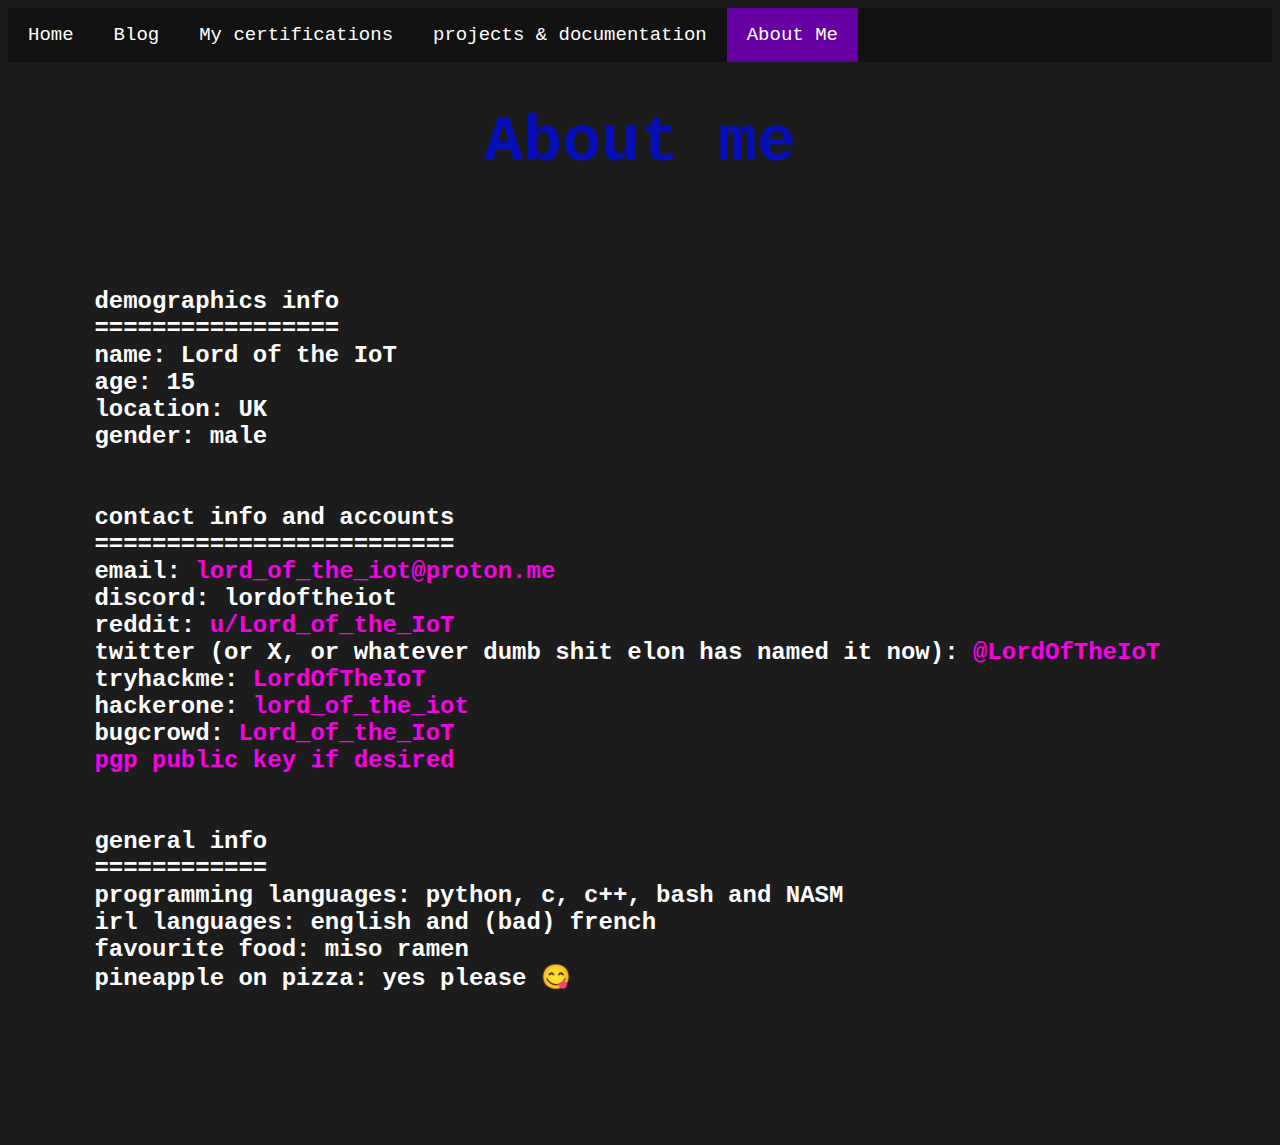
<file: about.html>
<!DOCTYPE html>
<html lang="en">
<head>
  <title>LordOfTheIoT</title>
  <meta charset="utf-8">
  <meta name="viewport" content="width=device-width, initial-scale=1">
  <link rel="stylesheet" href="pages.css">
</head>
<body>

<div class="topnav">
  <a href="index.html">Home</a>
  <a href="blog.html">Blog</a>
  <a href="certs.html">My certifications</a>
  <a href="projects.html">projects & documentation</a>
  <a class="active" href="about.html">About Me</a>
</div>

<div>
  <center>
    <h1>About me</h1>
  </center>
  <pre>
    <h2>
      demographics info
      =================
      name: Lord of the IoT
      age: 15
      location: UK
      gender: male


      contact info and accounts
      =========================
      email: <a href="mailto:lord_of_the_iot@proton.me" style="color: var(--light-pink); text-decoration: none;">lord_of_the_iot@proton.me</a>
      discord: lordoftheiot
      reddit: <a href="https://www.reddit.com/user/Lord_Of_The_IoT" style="color: var(--light-pink); text-decoration: none;">u/Lord_of_the_IoT</a>
      twitter (or X, or whatever dumb shit elon has named it now): <a href="https://twitter.com/LordOfTheIoT" style="color: var(--light-pink); text-decoration: none;">@LordOfTheIoT</a>
      tryhackme: <a href="https://tryhackme.com/p/LordOfTheIoT" style="color: var(--light-pink); text-decoration: none;">LordOfTheIoT</a>
      hackerone: <a href="https://hackerone.com/lord_of_the_iot?type=user" style="color: var(--light-pink); text-decoration: none;">lord_of_the_iot</a>
      bugcrowd: <a href="https://bugcrowd.com/Lord_of_the_IoT" style="color: var(--light-pink); text-decoration: none;">Lord_of_the_IoT</a>
      <a href="content/pub.pgp" style="color: var(--light-pink); text-decoration: none;">pgp public key if desired</a>


      general info
      ============
      programming languages: python, c, c++, bash and NASM
      irl languages: english and (bad) french
      favourite food: miso ramen
      pineapple on pizza: yes please &#128523;


    </h2>
  </pre>
</div>

</body>
</html>
</file>
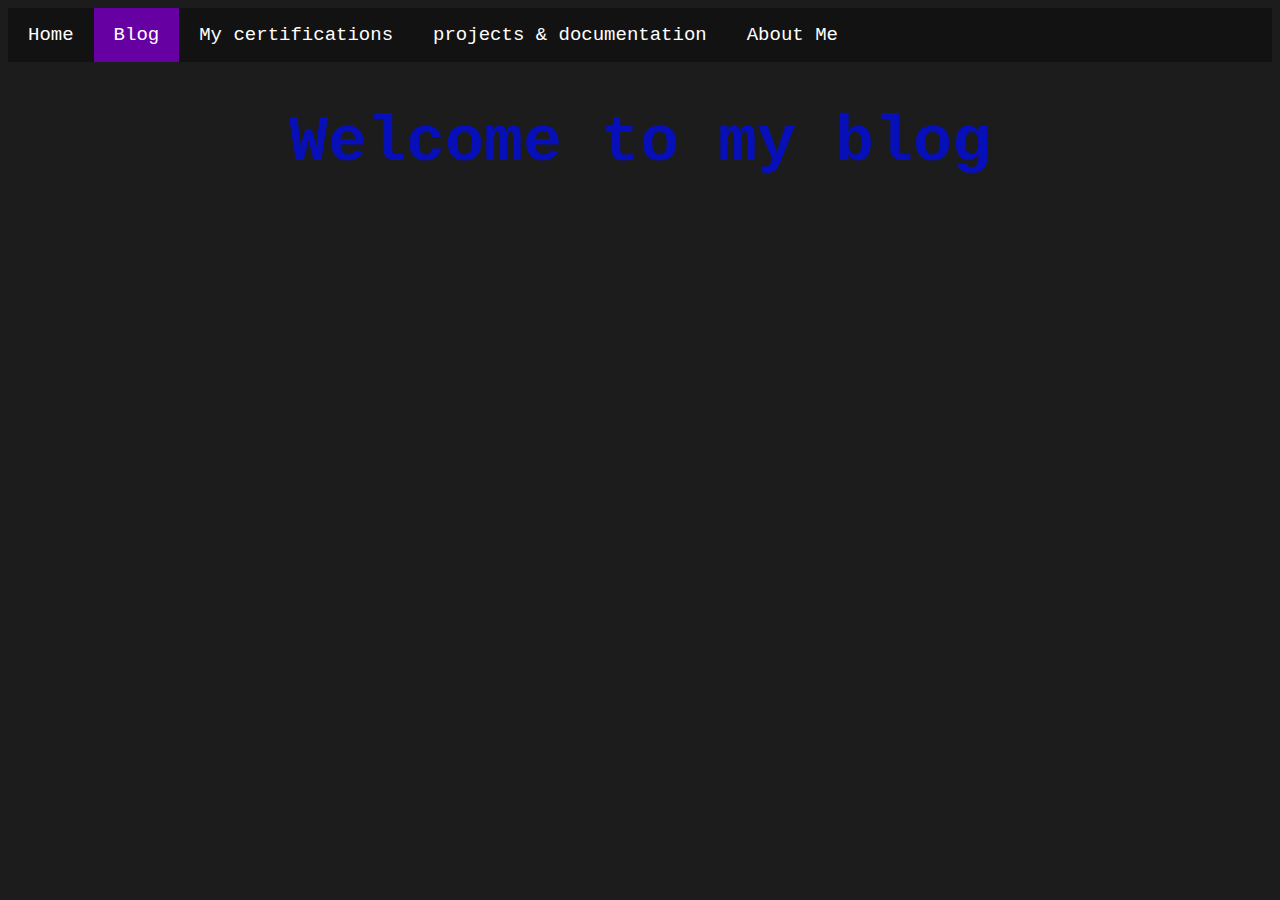
<file: blog.html>
<!DOCTYPE html>
<html lang="en">
<head>
  <title>LordOfTheIoT</title>
  <meta charset="utf-8">
  <meta name="viewport" content="width=device-width, initial-scale=1">
  <link rel="stylesheet" href="pages.css">
</head>
<body>

<div class="topnav">
  <a href="index.html">Home</a>
  <a class="active" href="blog.html">Blog</a>
  <a href="certs.html">My certifications</a>
  <a href="projects.html">projects & documentation</a>
  <a href="about.html">About Me</a>
</div>

<div>
  <center>
    <h1>Welcome to my blog</h1>
  <center>
</div>

</body>
</html>
</file>
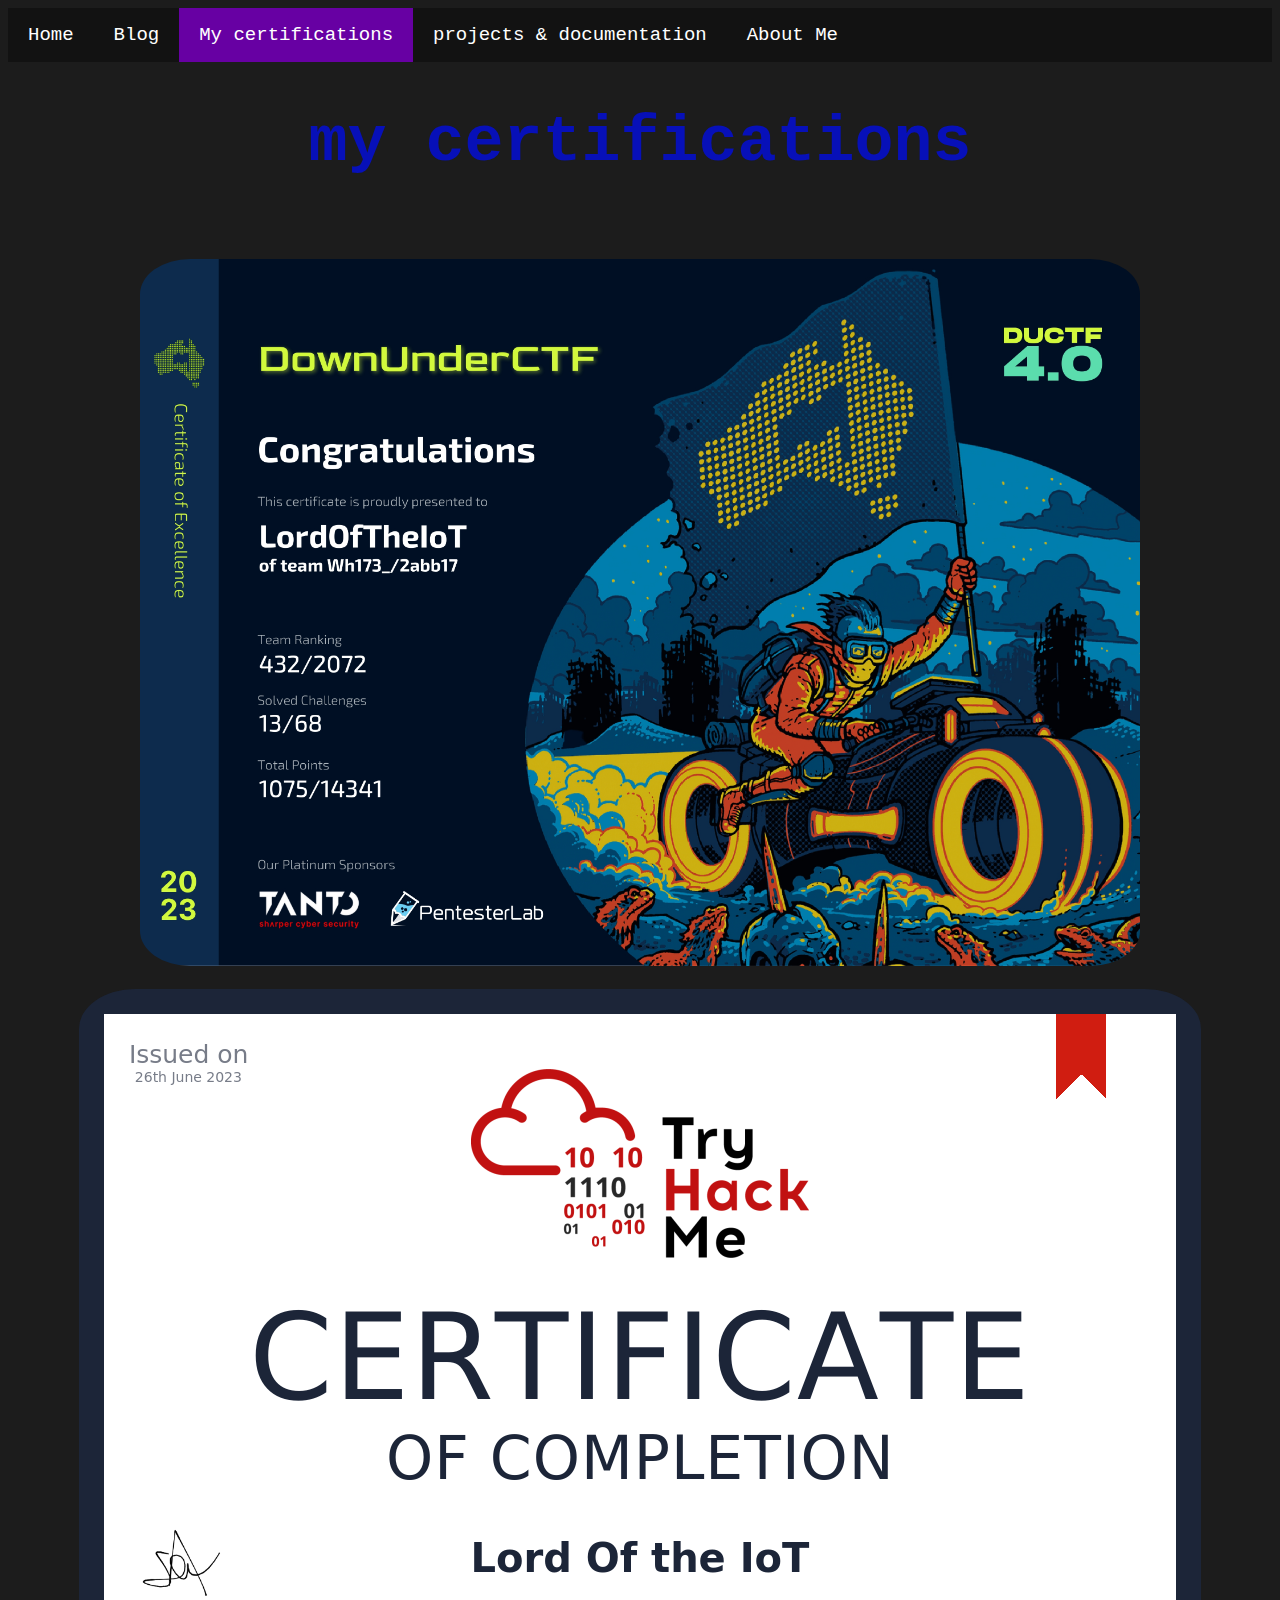
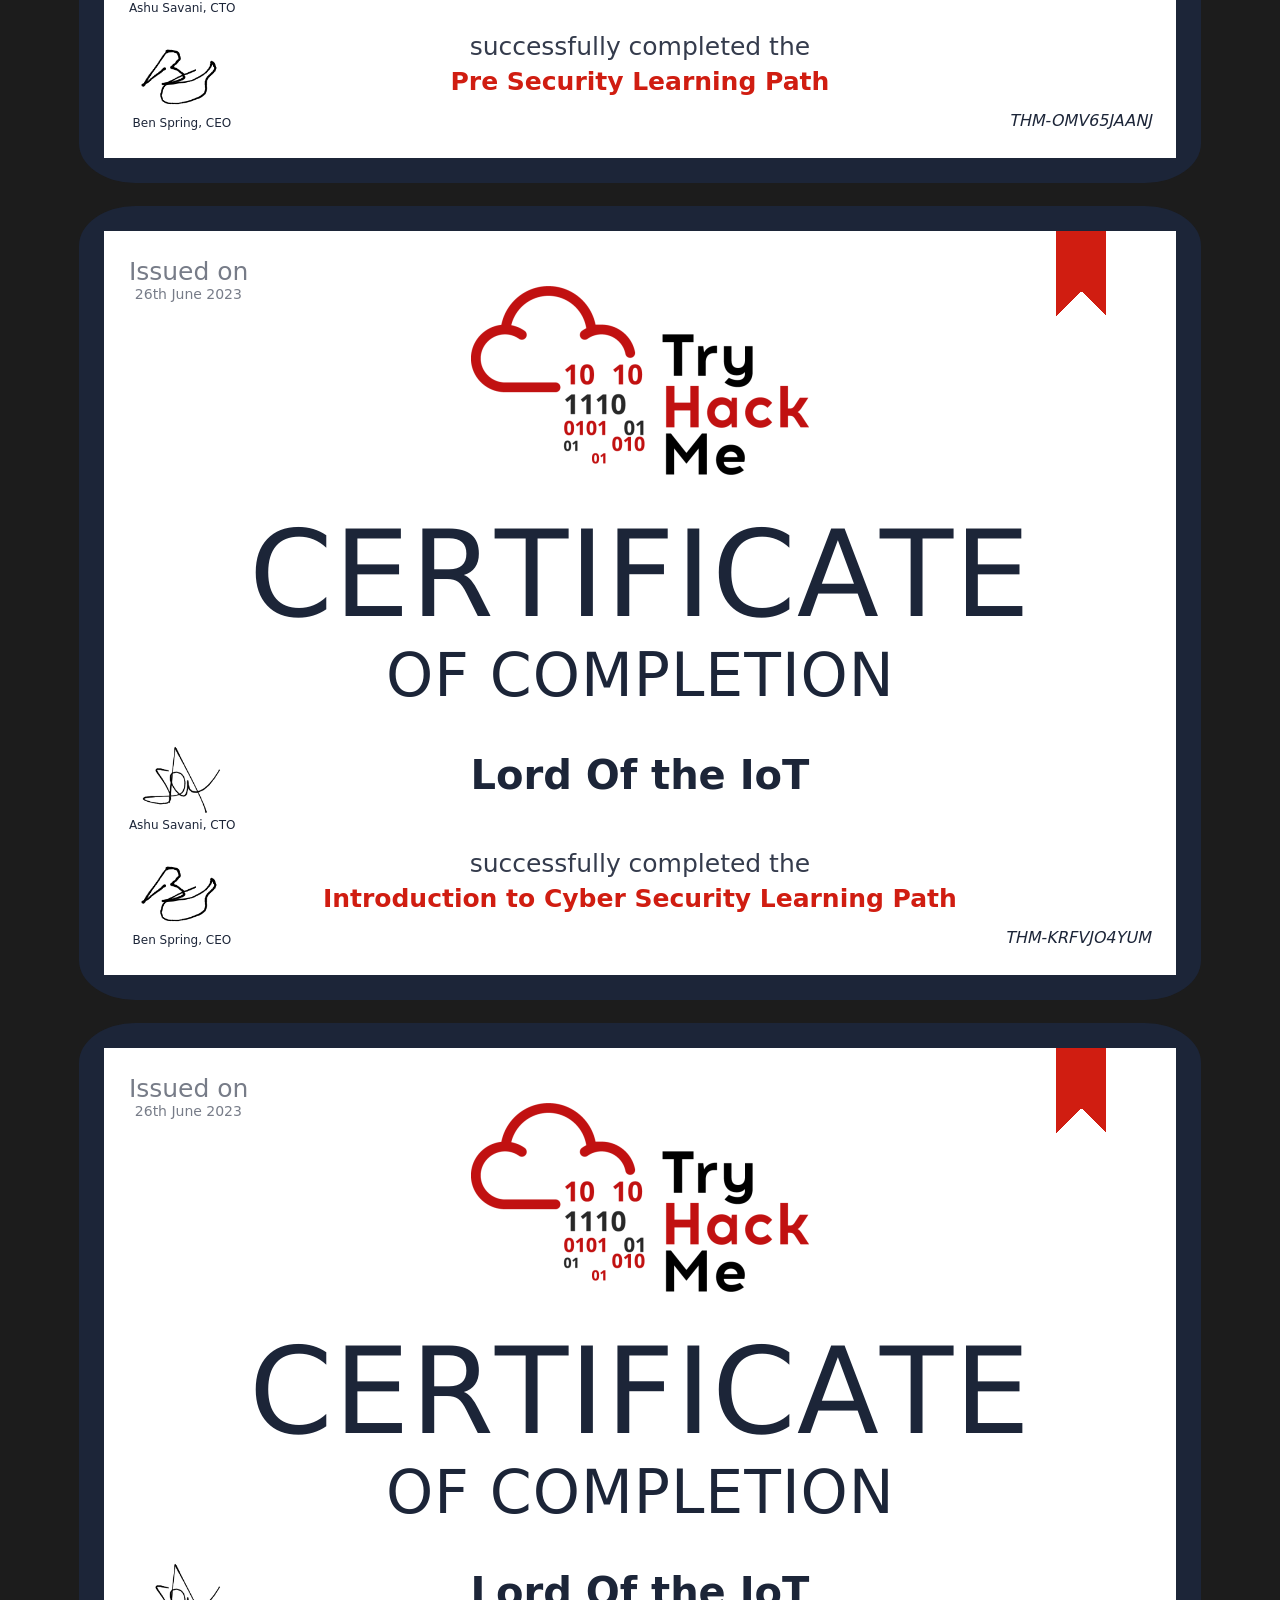
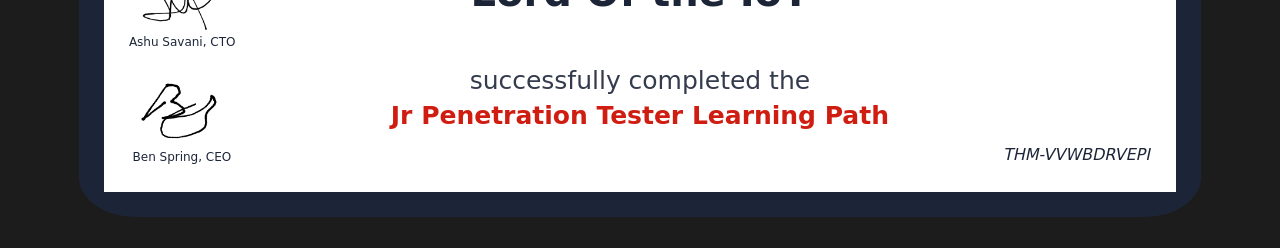
<file: certs.html>
<!DOCTYPE html>
<html lang="en">
<head>
  <title>LordOfTheIoT</title>
  <meta charset="utf-8">
  <meta name="viewport" content="width=device-width, initial-scale=1">
  <link rel="stylesheet" href="pages.css">
</head>
<body>

<div class="topnav">
  <a href="index.html">Home</a>
  <a href="blog.html">Blog</a>
  <a class="active" href="/certs.html">My certifications</a>
  <a href="projects.html">projects & documentation</a>
  <a href="about.html">About Me</a>
</div>

<div>
  <center>
    <h1>my certifications</h1>
    <br><br>
    <img src="content/ductf-cert.jpg" alt="ductf2023 certification, in wich my team came 432/2072" style="border-radius: 5%" width=1000px height=auto>
    <br><br>
    <img src="content/pre_sec.png" alt="try hack me pre security pathway completion certification" style="border-radius: 5%">
    <br><br>
    <img src="content/intro_cyber_sec.png" alt="try hack me intro into cyber security pathway completion certification" style="border-radius: 5%">
    <br><br>
    <img src="content/jr_pen_tester.png" alt="try hack me jr penetration tester pathway completion certification" style="border-radius: 5%">
    <br><br>
  <center>
</div>

</body>
</html>
</file>
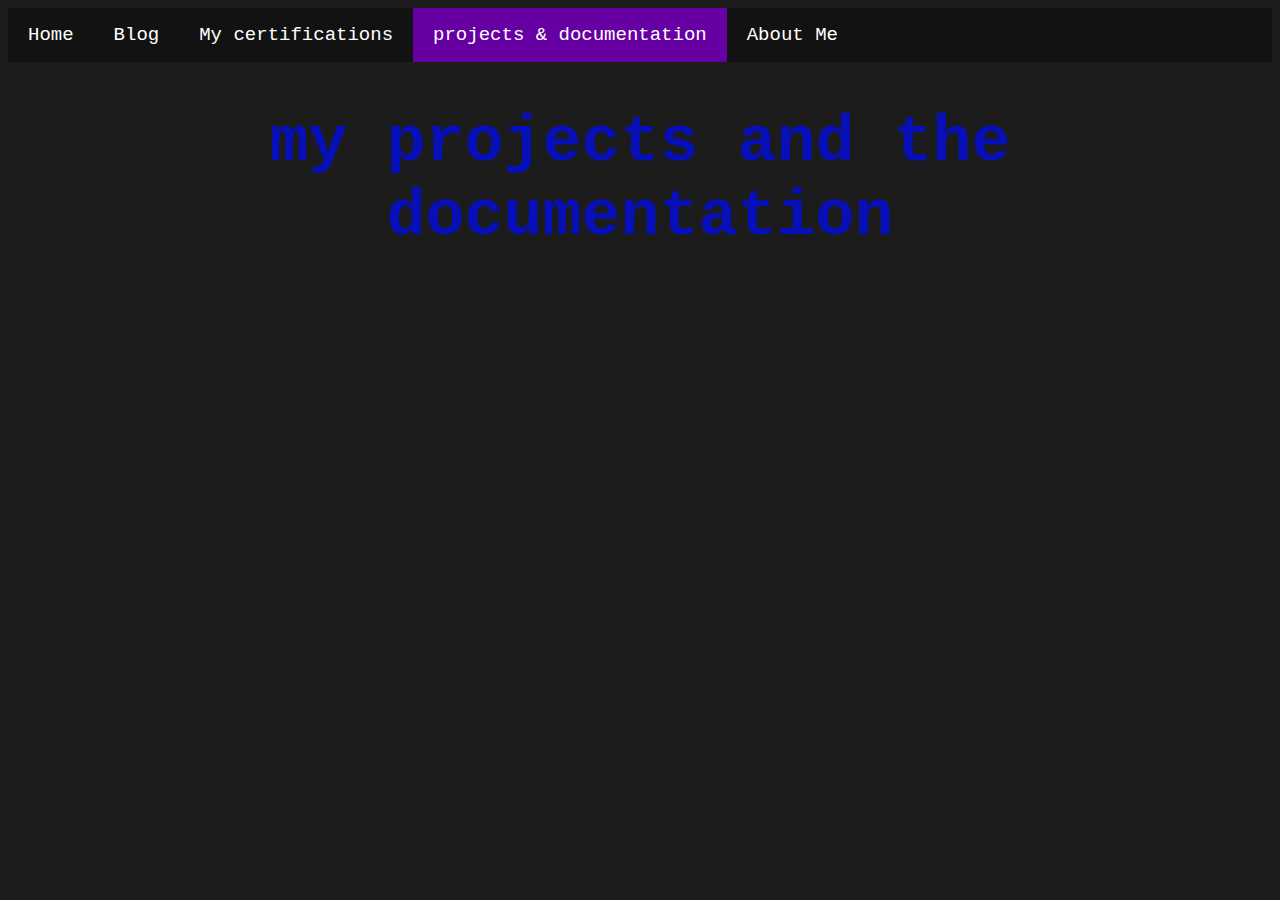
<file: projects.html>
<!DOCTYPE html>
<html lang="en">
<head>
  <title>LordOfTheIoT</title>
  <meta charset="utf-8">
  <meta name="viewport" content="width=device-width, initial-scale=1">
  <link rel="stylesheet" href="pages.css">
</head>
<body>

<div class="topnav">
  <a href="index.html">Home</a>
  <a href="blog.html">Blog</a>
  <a href="certs.html">My certifications</a>
  <a class="active" href="/projects.html">projects & documentation</a>
  <a href="about.html">About Me</a>
</div>

<div>
  <center>
    <h1>my projects and the documentation</h1>
  <center>
</div>

</body>
</html>
</file>
<file: pages.css>
:root { /* colors */
  --grey: #1c1c1c;
  --light-grey: #383838;
  --dark-grey: #121212;

  --light-blue: #028ad4;
  --dark-blue: #0710b8;
  --light-pink: #f702e7;
  --dark-pink: #9b00a1;
  --light-purple: #ba02f7;
  --dark-purple: #6700a3;
}

* { /* general rules */
  background-color: var(--grey);
  color: white;
  font-family: Consolas,Monaco,Lucida Console,Liberation Mono,DejaVu Sans Mono,Bitstream Vera Sans Mono,Courier New, monospace;
}

h1 {
  color: var(--dark-blue);
  font-size: 65px;
}

a {
  color: var(--light-pink);
  text-decoration: none;
}

img {
  border-radius: 20%;
}

hr {
  border-top: 2px solid var(--light-pink);
  border-radius: 5px;
}

/* Add a black background color to the footer */
.footer {
  background-color: var(--dark-grey);
  overflow: hidden;
}

/* Add a black background color to the top navigation */
.topnav {
  background-color: var(--dark-grey);
  overflow: hidden;
}

/* Style the links inside the navigation bar */
.topnav a {
  float: left;
  background-color: var(--dark-grey);
  color: white;
  text-align: center;
  padding: 16px 20px;
  text-decoration: none;
  font-size: 19px;
}

/* Change the color of links on hover */
.topnav a:hover {
  background-color: var(--light-pink);
  color: white;
}

/* Add a color to the active/current link */
.topnav a.active {
  background-color: var(--dark-purple);
  color: white;
}
</file>
